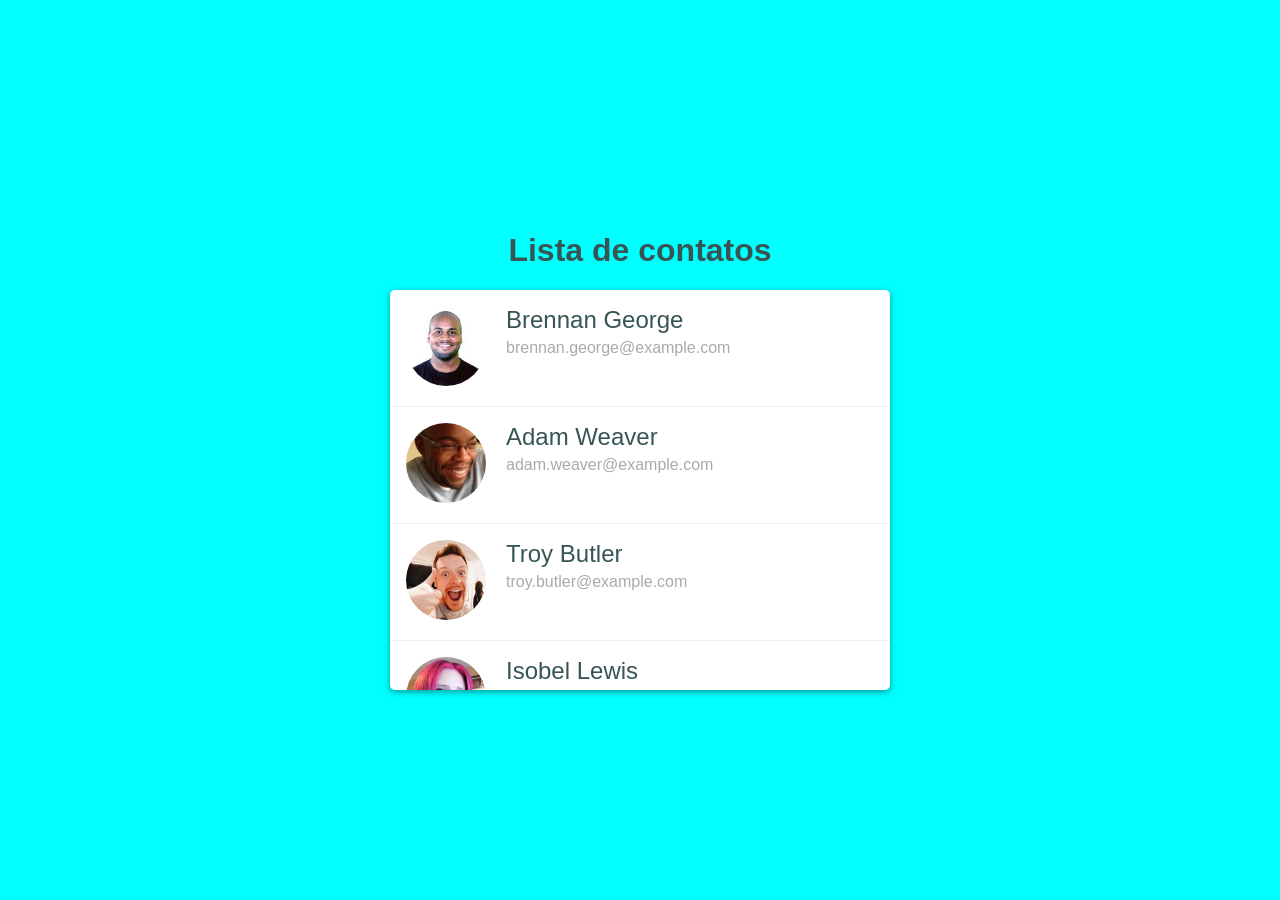
<file: index.html>
<!DOCTYPE html>
<html lang="en">

<head>
    <meta charset="UTF-8">
    <meta http-equiv="X-UA-Compatible" content="IE=edge">
    <meta name="viewport" content="width=device-width, initial-scale=1.0">
    <title>Contato</title>
    <link rel="stylesheet" href="estilo.css">

</head>

<body>
    <h1 class="main-title">Lista de contatos</h1>

    <div class="list-wrapper">
        <ul class="list">
            <li class="list-item">
                <div class="list-item__image">
                    <img src="imagens/1.jpg" alt="Brennan George">
                </div>
                <div class="list-item__content">
                    <p class="list__name">
                        Brennan George
                    </p>
                    <p class="list-item__email">brennan.george@example.com</p>
                </div>
                <div class="list-item__action">
                    <a href="#"><img src="imagens/delete.png" alt="delete"></a>
                    <a href="#"><img src="imagens/edit.png" alt="edit"></a>
                </div>
            </li>

            <li class="list-item">
                <div class="list-item__image">
                    <img src="imagens/2.jpg" alt="Adam Weaver">
                </div>
                <div class="list-item__content">
                    <p class="list__name">
                        Adam Weaver
                    </p>
                    <p class="list-item__email">adam.weaver@example.com</p>
                </div>
                <div class="list-item__action">
                    <a href="#"><img src="imagens/delete.png" alt="delete"></a>
                    <a href="#"><img src="imagens/edit.png" alt="edit"></a>
                </div>
            </li>

            <li class="list-item">
                <div class="list-item__image">
                    <img src="imagens/3.jpg" alt="Troy Butler">
                </div>
                <div class="list-item__content">
                    <p class="list__name">
                        Troy Butler
                    </p>
                    <p class="list-item__email">troy.butler@example.com</p>
                </div>
                <div class="list-item__action">
                    <a href="#"><img src="imagens/delete.png" alt="delete"></a>
                    <a href="#"><img src="imagens/edit.png" alt="edit"></a>
                </div>
            </li>

            <li class="list-item">
                <div class="list-item__image">
                    <img src="imagens/4.jpg" alt="Isobel Lewis">
                </div>
                <div class="list-item__content">
                    <p class="list__name">
                        Isobel Lewis

                    </p>
                    <p class="list-item__email">isobel.lewis@example.com</p>
                </div>
                <div class="list-item__action">
                    <a href="#"><img src="imagens/delete.png" alt="delete"></a>
                    <a href="#"><img src="imagens/edit.png" alt="edit"></a>
                </div>
            </li>

            <li class="list-item">
                <div class="list-item__image">
                    <img src="imagens/5.jpg" alt="Lisa Garcia">
                </div>
                <div class="list-item__content">
                    <p class="list__name">
                        Lisa Garcia

                    </p>
                    <p class="list-item__email">lisa.garcia@example.com</p>
                </div>
                <div class="list-item__action">
                    <a href="#"><img src="imagens/delete.png" alt="delete"></a>
                    <a href="#"><img src="imagens/edit.png" alt="edit"></a>
                </div>
            </li>

            <li class="list-item">
                <div class="list-item__image">
                    <img src="imagens/6.jpg" alt="Carolyn Silva">
                </div>
                <div class="list-item__content">
                    <p class="list__name">
                        Carolyn Silva

                    </p>
                    <p class="list-item__email">carolyn.silva@example.com</p>
                </div>
                <div class="list-item__action">
                    <a href="#"><img src="imagens/delete.png" alt="delete"></a>
                    <a href="#"><img src="imagens/edit.png" alt="edit"></a>
                </div>
            </li>

        </ul>
    </div>

</body>

</html>
</file>
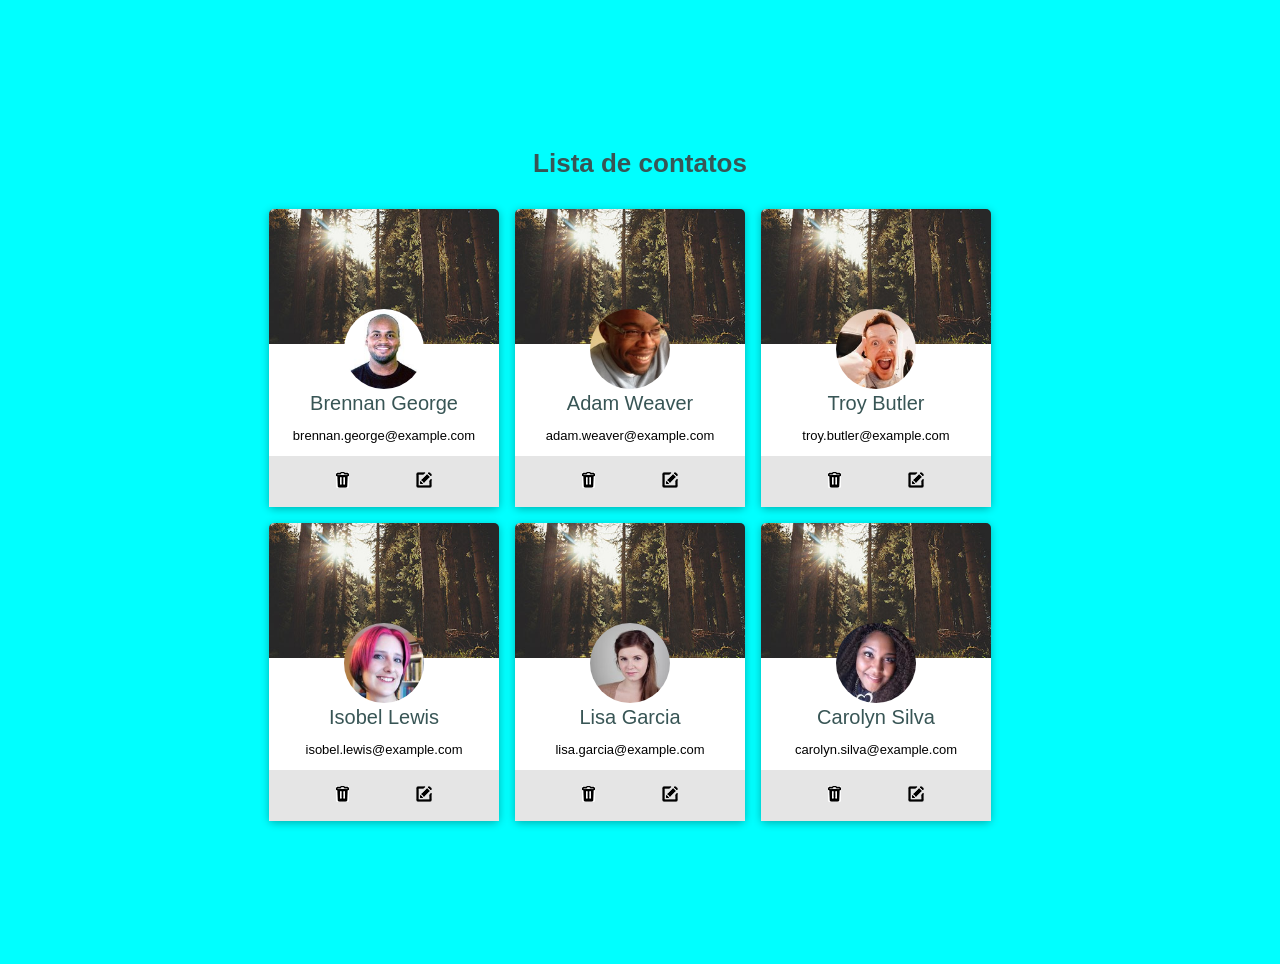
<file: index2.html>
<!DOCTYPE html>
<html lang="en">

<head>
    <meta charset="UTF-8">
    <meta http-equiv="X-UA-Compatible" content="IE=edge">
    <meta name="viewport" content="width=device-width, initial-scale=1.0">
    <title>Contato</title>
    <link rel="stylesheet" href="estilo2.css">

</head>

<body>
    <h1 class="main-title">Lista de contatos</h1>

    <div class="list-wrapper">
        <ul class="list">
            <li class="list-item">
                <div class="list-item__image">
                    <img src="imagens/1.jpg" alt="Brennan George">
                </div>
                <div class="list-item__content">
                    <p class="list__name">
                        Brennan George
                    </p>
                    <p class="list-item__email">brennan.george@example.com</p>
                </div>
                <div class="list-item__action">
                    <a href="#"><img src="imagens/delete.png" alt="delete"></a>
                    <a href="#"><img src="imagens/edit.png" alt="edit"></a>
                </div>
            </li>

            <li class="list-item">
                <div class="list-item__image">
                    <img src="imagens/2.jpg" alt="Adam Weaver">
                </div>
                <div class="list-item__content">
                    <p class="list__name">
                        Adam Weaver
                    </p>
                    <p class="list-item__email">adam.weaver@example.com</p>
                </div>
                <div class="list-item__action">
                    <a href="#"><img src="imagens/delete.png" alt="delete"></a>
                    <a href="#"><img src="imagens/edit.png" alt="edit"></a>
                </div>
            </li>

            <li class="list-item">
                <div class="list-item__image">
                    <img src="imagens/3.jpg" alt="Troy Butler">
                </div>
                <div class="list-item__content">
                    <p class="list__name">
                        Troy Butler
                    </p>
                    <p class="list-item__email">troy.butler@example.com</p>
                </div>
                <div class="list-item__action">
                    <a href="#"><img src="imagens/delete.png" alt="delete"></a>
                    <a href="#"><img src="imagens/edit.png" alt="edit"></a>
                </div>
            </li>

            <li class="list-item">
                <div class="list-item__image">
                    <img src="imagens/4.jpg" alt="Isobel Lewis">
                </div>
                <div class="list-item__content">
                    <p class="list__name">
                        Isobel Lewis

                    </p>
                    <p class="list-item__email">isobel.lewis@example.com</p>
                </div>
                <div class="list-item__action">
                    <a href="#"><img src="imagens/delete.png" alt="delete"></a>
                    <a href="#"><img src="imagens/edit.png" alt="edit"></a>
                </div>
            </li>

            <li class="list-item">
                <div class="list-item__image">
                    <img src="imagens/5.jpg" alt="Lisa Garcia">
                </div>
                <div class="list-item__content">
                    <p class="list__name">
                        Lisa Garcia

                    </p>
                    <p class="list-item__email">lisa.garcia@example.com</p>
                </div>
                <div class="list-item__action">
                    <a href="#"><img src="imagens/delete.png" alt="delete"></a>
                    <a href="#"><img src="imagens/edit.png" alt="edit"></a>
                </div>
            </li>

            <li class="list-item">
                <div class="list-item__image">
                    <img src="imagens/6.jpg" alt="Carolyn Silva">
                </div>
                <div class="list-item__content">
                    <p class="list__name">
                        Carolyn Silva

                    </p>
                    <p class="list-item__email">carolyn.silva@example.com</p>
                </div>
                <div class="list-item__action">
                    <a href="#"><img src="imagens/delete.png" alt="delete"></a>
                    <a href="#"><img src="imagens/edit.png" alt="edit"></a>
                </div>
            </li>

        </ul>
    </div>

</body>

</html>
</file>
<file: estilo.css>
html,
body {
    height: 100%;
}

body {
    background-color: aqua;
    margin: 0;
    padding: 0;
    font-family: 'Lucida Sans', 'Lucida Sans Regular', 'Lucida Grande', 'Lucida Sans Unicode', Geneva, Verdana, sans-serif;

    display: flex;
    justify-content: center;
    align-items: center;
    flex-direction: column;

}

.main-title {
    color: #385555;
}

.list-wrapper {
    background-color: white;
    width: 90%;
    max-width: 500px;
    max-height: 400px;
    overflow-y: auto;
    border-radius: 5px;
    box-shadow: 0 2px 6px rgba(0, 0, 0, .4);
}

.list {
    list-style-type: none;
    padding: 0;
    margin: 0;

}

.list-item {
    display: flex;
    border-bottom: 1px solid #eee;
    padding: 16px;
}

.list-item__image img {
    width: 80px;
    border-radius: 50%;
}

.list-item__content {
    padding: 0 20px;
    flex-grow: 1;
}

.list__name {
    font-size: 24px;
    color: #385555;
    margin: 0;
}

.list-item__email {
    margin: 5px 0 0;
    color: #aaa;
}

.list-item:hover {
    background-color: #e8e8e8;
}

.list-item__action {
    display: flex;
    gap: 16px;
    align-items: center;
    opacity: .0;
}

.list-item:hover .list-item__action {
    opacity: .3;
}
</file>
<file: estilo2.css>
html,
body {
    height: 100%;
}

body {
    background-color: aqua;
    margin: 0;
    padding: 32px;
    font-family: 'Lucida Sans', 'Lucida Sans Regular', 'Lucida Grande', 'Lucida Sans Unicode', Geneva, Verdana, sans-serif;
    font-size: 13px;
    display: flex;
    justify-content: center;
    align-items: center;
    flex-direction: column;

}

.main-title {
    color: #385555;
}

.list{
    width: 90%;
    max-width: 960px;
    display: flex;
    flex-wrap: wrap;
    justify-content: center;
    gap: 16px;
    list-style: none;


}

.list-item{
    flex-basis: 230px;
    background-color: white;
    border-radius: 5px;
    text-align: center;
    box-shadow: 0 2px 8px rgba( 0, 0, 0, 0.3);
    background-image: url(imagens/thumb02.jpg);
    background-size: 100%;
    background-repeat: no-repeat;

}

.list-item__image img{

    border-radius: 50%;
    width: 80px;
    margin-top: 100px;
}
.list__name{
    margin: 0;
    font-size: 20px;
    color: #385555;
}
.list-item__action{
    display: flex;
    background-color: #e5e5e5;
    padding: 16px;
    justify-content: space-evenly;
    gap: 16px;
}
</file>
